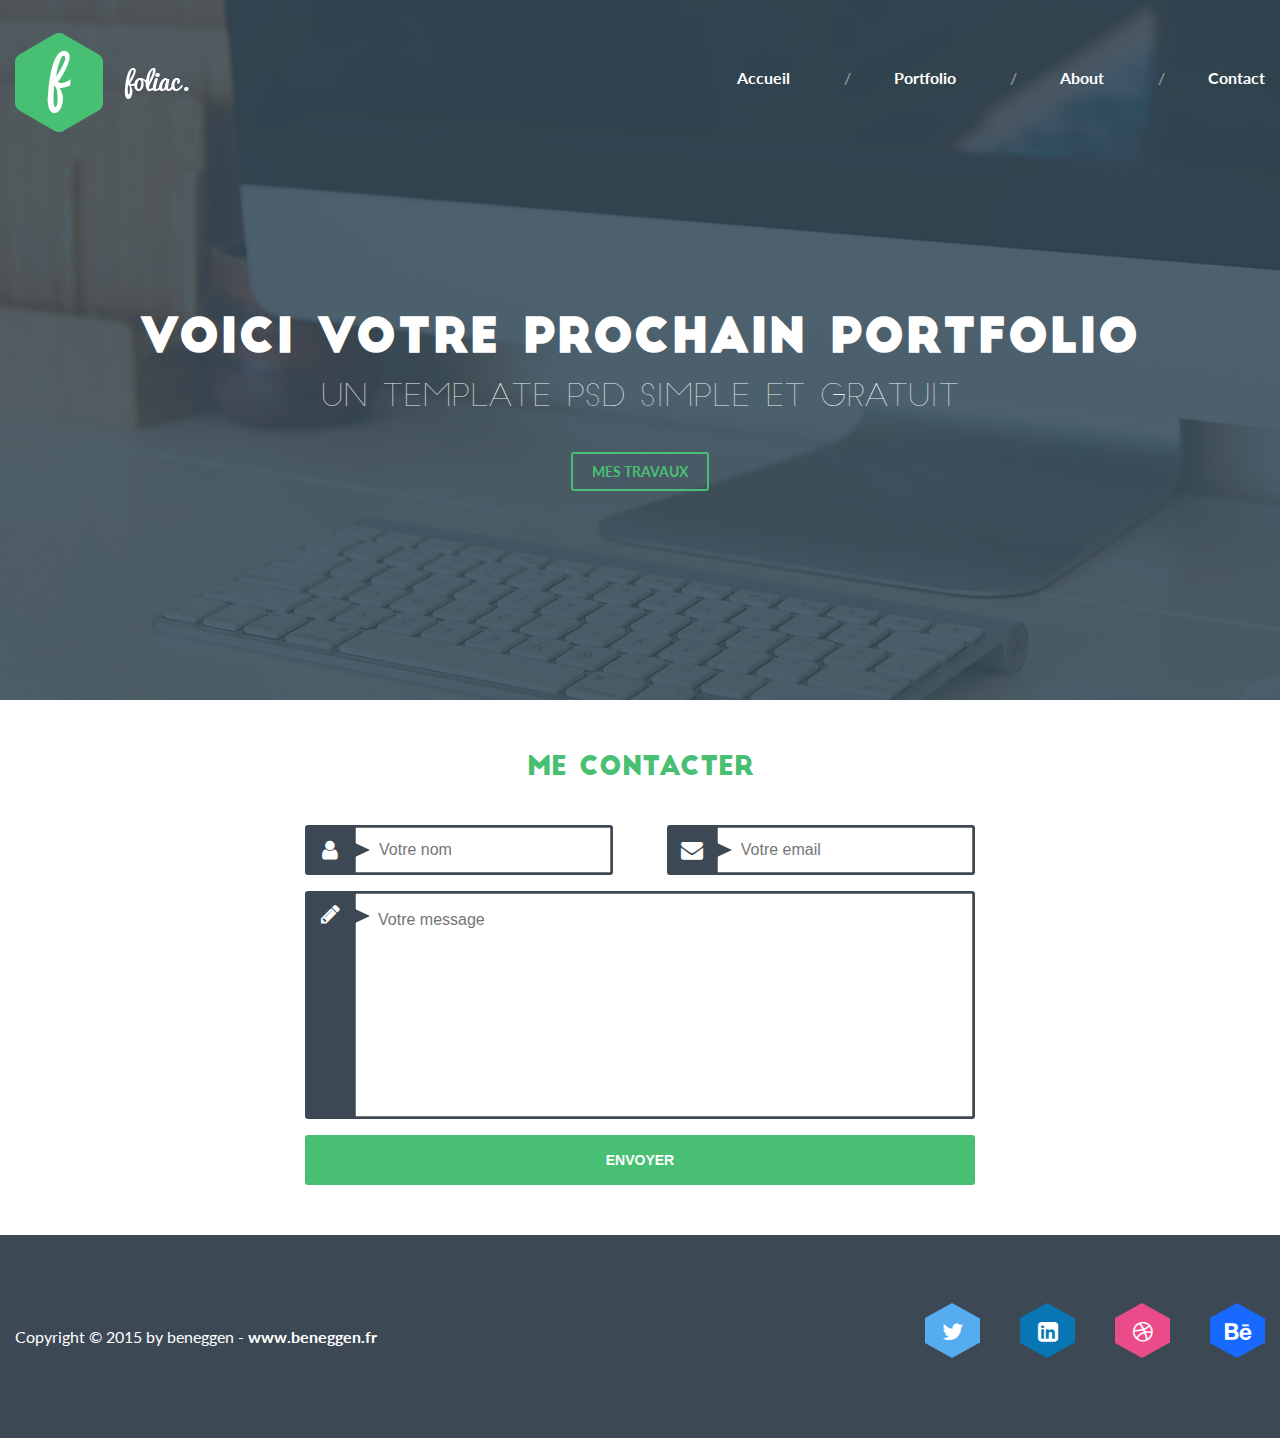
<file: hw_3_foliac/index.html>
<!DOCTYPE html>
<html lang="en">
<head>
    <meta charset="UTF-8">
    <link rel="stylesheet" type="text/css" href="css/normalize.css">
    <link rel="stylesheet" type="text/css" href="css/styles.css">
    <link rel="stylesheet" href="plugins/font-awesome/css/font-awesome.min.css">
    <link href="https://fonts.googleapis.com/css?family=Lato:400,400i,700,700i" rel="stylesheet">
    <title>HOMEWORK 3</title>
</head>
<body>
    <header class="page-header">
        <div class="container">
            <a class="logo" href="index.html">
                <img src="img/logo.png" alt="Foliac">
            </a>
            <nav class="header-nav">
                <ul class="menu">
                    <li class="menu-item">
                        <a href="#">Accueil</a>
                    </li>
                    <li class="menu-item">
                        <a href="#">Portfolio</a>
                    </li>
                    <li class="menu-item">
                        <a href="#">About</a>
                    </li>
                    <li class="menu-item">
                        <a href="#">Contact</a>
                    </li>
                </ul>
            </nav>
            <div class="clearfix"></div>
            <div class="info">
                <h1 class="info-title">voici votre prochain portfolio</h1>
                <h2 class="info-subtitle">un template psd simple et gratuit</h2>
                <div class="btn-wrap btn-wrap-center">
                    <a class="btn-wrap-btn" href="#">mes travaux</a>
                </div>
            </div>
        </div>
    </header>

    <main>
        <section class="contact-form">
            <div class="container container-width-700">
                <h1 class="form-title">Me contacter</h1>
                <form action="#" class="form">
                    <p class="form-text form-text-name">
                        <input class="form-input" type="text" name="name" placeholder="Votre nom">
                    </p>
                    <p class="form-text form-text-email">
                        <input class="form-input" type="email" name="email" placeholder="Votre email">
                    </p>
                    <p class="form-text form-text-message">
                        <textarea class="form-textarea" name="message" placeholder="Votre message"></textarea>
                    </p>
                    <input class="form-btn" type="submit" value="envoyer">
                </form>
            </div>
        </section>
    </main>

    <footer class="page-footer">
        <div class="container">
            <div class="footer-copyright copyright">
                <p><span class="copyright-text">Copyright &copy; 2015 by beneggen -</span> <a class="copyright-text copyright-link" href="www.beneggen.fr">www.beneggen.fr</a></p>
            </div>
            <ul class="footer-social social">
                <li class="social-item social-item-tw">
                    <a class="social-link" href="#"><i class="fa fa-twitter" aria-hidden="true"></i></a>
                </li>
                <li class="social-item social-item-ln">
                    <a class="social-link" href="#"><i class="fa fa-linkedin-square" aria-hidden="true"></i></a>
                </li>
                <li class="social-item social-item-dr">
                    <a class="social-link" href="#"><i class="fa fa-dribbble" aria-hidden="true"></i></a>
                </li>
                <li class="social-item social-item-be">
                    <a class="social-link" href="#"><i class="fa fa-behance" aria-hidden="true"></i></a>
                </li>
            </ul>
        </div>
    </footer>
</body>
</html>
</file>
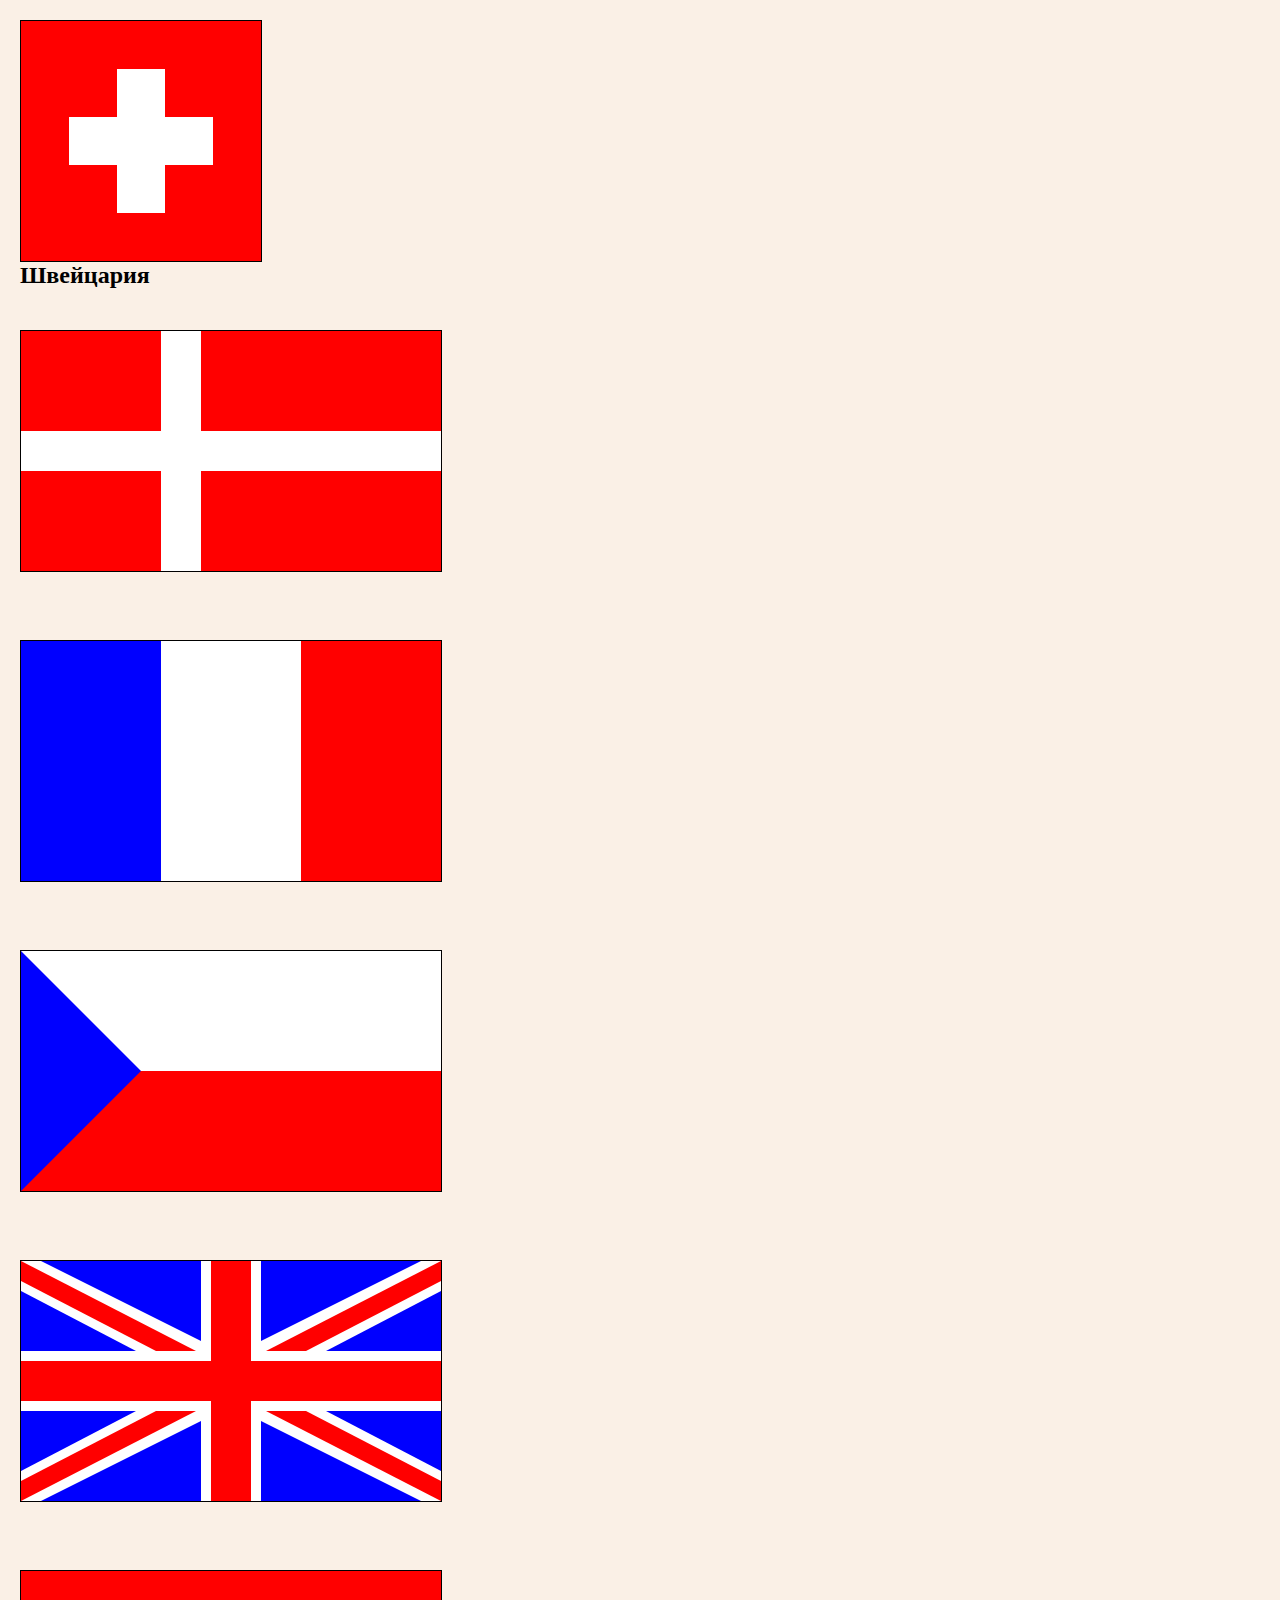
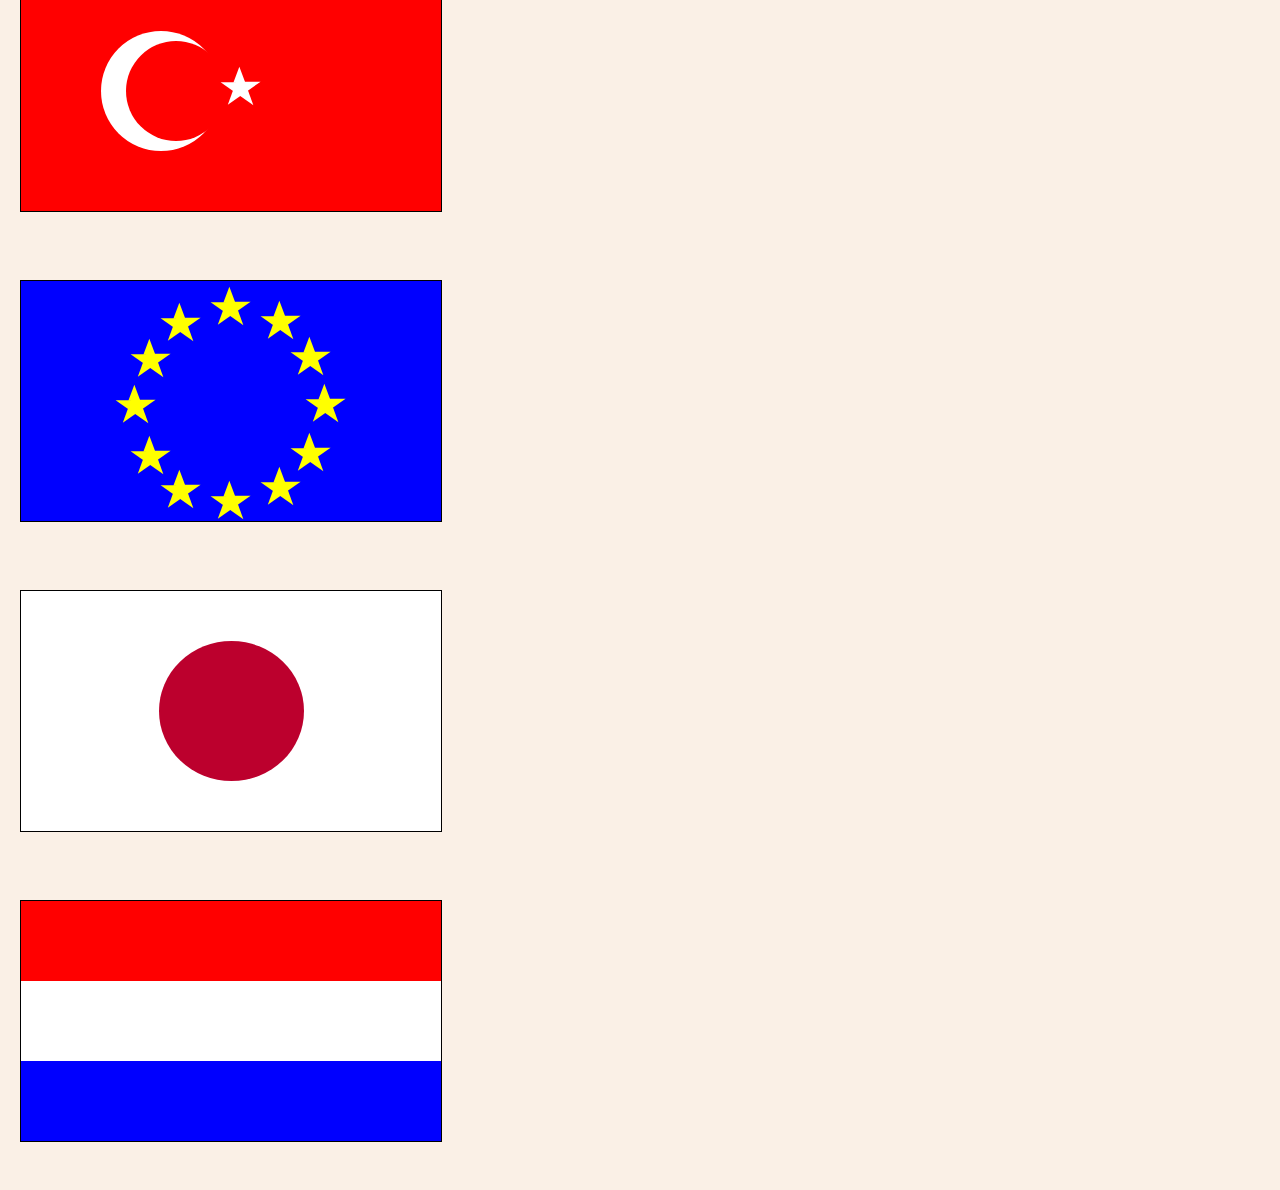
<file: hw_3_flags_iframe/flags/flags.html>
<!DOCTYPE html>
<html>
    <head>
        <meta charset="UTF-8">
        <title>Флаги</title>
        <link rel="stylesheet" href="css/flags.css">
    </head>
    <body>
        <div class="flag-row-switz">
            <div class="flags-common flag-switz">
                <div class="row-switz1"></div>
                <div class="row-switz2"></div>
                <div class="row-switz3"></div>
                <div class="row-switz2"></div>
            </div>
            <div class="clear-row"></div>
            <h2>Швейцария</h2>
        </div>
            <!--Denmark-->
        <div class="flag-row-dnm">
            <div class="flags-common flag-denmark">
                <div class="row-dnm">
                    <div class="common-attr-dnm first-dnm"></div>
                    <div class="common-attr-dnm last-dnm"></div>
                </div>
                <div class="white-row-dnm"></div>
                <div class="row-dnm">
                    <div class="common-attr-dnm first-dnm"></div>
                    <div class="common-attr-dnm last-dnm"></div>
                </div>
            </div>
            <div class="clear-row"></div>
            <h2>Дания</h2>
        </div>
            <!--France-->
        <div class="flag-row-france">
            <div class="flags-common flag-france">
                <div class="first-column1-fra"></div>
                <div class="last-column1-fra"></div>
            </div>
            <div class="clear-row"></div>
            <h2>Франция</h2>
        </div>
        <!--Czech-->
        <div class="flag-row-czech">
            <div class="flags-common flag-czech">
                    <div class="czech-row1"></div>
                    <div class="czech-row2"></div>
            </div>
            <div class="clear-row"></div>
            <h2>Чехия</h2>
        </div>
            <!--UK-->
        <div class="flag-row-uk">
            <div class="flags-common flag-uk">
                <div class="uk-row1">
                    <div class="uk-row1 uk-section1">
                        <div class="uk-section-narrowed1">
                            <div class="uk-blue-up1"></div>
                            <div class="uk-red-up1"></div>
                            <div class="uk-white-down1"></div>
                            <div class="uk-blue-down1"></div>
                        </div>
                    </div>
                    <div class="uk-row1 uk-section2">
                        <div class="uk-section-narrowed2">
                            <div class="uk-blue-up2"></div>
                            <div class="uk-red-up2"></div>
                            <div class="uk-white-down2"></div>
                            <div class="uk-blue-down2"></div>
                        </div>
                    </div>
                </div>
                <div class="uk-horizontal"></div>
                <div class="uk-row2 uk-section1">
                    <div class="uk-section-narrowed2 uk-position-down-left">
                        <div class="uk-blue-down3"></div>
                        <div class="uk-red-up3"></div>
                        <div class="uk-white-down3"></div>
                        <div class="uk-blue-up3"></div>
                    </div>
                </div>
                <div class="uk-row2 uk-section2">
                    <div class="uk-section-narrowed1 uk-position-down-right">
                        <div class="uk-blue-up4"></div>
                        <div class="uk-red-up4"></div>
                        <div class="uk-white-down4"></div>
                        <div class="uk-blue-down4"></div>
                    </div>
                </div>
            </div>
            <div class="clear-row"></div>
            <h2>Великобритания</h2>
        </div>
            <!--Turkey-->
        <div class="flag-row-turk">
            <div class="flags-common flag-turk">
                <div class="turk-row">
                    <div class="turk-white-circle"></div>
                    <div class="turk-red-circle"></div>
                    <div class="turk-position-star">
                        <div id="turk-star-five"></div></div>
                </div>
            </div>
            <div class="clear-row"></div>
            <h2>Турция</h2>
        </div>
            <!--EU-->
        <div class="flag-row-eu">
            <div class="flags-common flag-eu">
                <div class="eu-star1">
                    <div class="eu-star-five"></div>
                </div>
                <div class="eu-star2">
                    <div class="eu-star-five"></div>
                </div>
                <div class="eu-star3">
                    <div class="eu-star-five"></div>
                </div>
                <div class="eu-star4">
                    <div class="eu-star-five"></div>
                </div>
                <div class="eu-star5">
                    <div class="eu-star-five"></div>
                </div>
                <div class="eu-star6">
                    <div class="eu-star-five"></div>
                </div>
                <div class="eu-star7">
                    <div class="eu-star-five"></div>
                </div>
                <div class="eu-star8">
                    <div class="eu-star-five"></div>
                </div>
                <div class="eu-star9">
                    <div class="eu-star-five"></div>
                </div>
                <div class="eu-star10">
                    <div class="eu-star-five"></div>
                </div>
                <div class="eu-star11">
                    <div class="eu-star-five"></div>
                </div>
                <div class="eu-star12">
                    <div class="eu-star-five"></div>
                </div>
            </div>
            <div class="clear-row"></div>
            <h2>Евросоюз</h2>
        </div>
            <!--Japan-->
        <div class="flag-row-jpn">
            <div class="flags-common flag-jpn">
                <div class="row-jpn1"></div>
            </div>
            <div class="clear-row"></div>
            <h2>Япония</h2>
        </div>
            <!--Netherlands-->
        <div class="flag-row-netherlands">
            <div class="flags-common netherlands-flag">
                <div class="netherlands-flag-1"></div>
                <div class="netherlands-flag-2"></div>
                <div class="netherlands-flag-3"></div>
            </div>
            <div class="clear-row"></div>
            <h2>Нидерланды</h2>
        </div>
    </body>
</html>
</file>
<file: hw_3_foliac/css/styles.css>
/* ---- FONTS ---- */

@font-face {
    font-family: 'Big John';
    src: url('../fonts/BigJohn.eot');
    src: url('../fonts/BigJohn.eot?#iefix') format('embedded-opentype'), url('../fonts/BigJohn.woff2') format('woff2'), url('../fonts/BigJohn.woff') format('woff');
    font-weight: 400;
    font-style: normal;
    font-stretch: normal;
    unicode-range: U+0020-00BF;
}

@font-face {
    font-family: 'Slim Joe';
    src: url('../fonts/SlimJoe.eot');
    src: url('../fonts/SlimJoe.eot?#iefix') format('embedded-opentype'), url('../fonts/SlimJoe.woff2') format('woff2'), url('../fonts/SlimJoe.woff') format('woff');
    font-weight: 400;
    font-style: normal;
    font-stretch: normal;
    unicode-range: U+0020-00BF;
}

/* ---- GLOBAL STYLE ---- */

body {
    margin: 0;
    font-family: 'Lato', Arial, sans-serif;
}

.container {
    width: 100%;
    max-width: 1500px;
    margin: 0 auto;
    padding-left: 15px;
    padding-right: 15px;
}

.container-width-700 {
    max-width: 700px;
}

.container:after {
    content: "";
    display: table;
    clear: both;
}

.clearfix {
    clear: both;
}

.clear:after {
    content: '';
    display: table;
    clear: both;
}

.title {
    font-size: 30px;
    font-weight: 700;
    margin-top: 0;
}

/* ---- HEADER ---- */

.page-header {
    height: 700px;
    background: url("../img/banner1.png") no-repeat center top;
    background-size: cover;
    padding-top: 33px;
    text-align: center;
    opacity: 1;
    z-index: 1;
}

.page-header .logo {
    float: left;
    padding-bottom: 149px;
}

.page-header .header-nav {
    float: right;
    text-align: right;
}

.menu {
    list-style: none;
    padding-left: 0;
    margin: 0;
    height: 90px;
    line-height: 90px;
}

.menu .menu-item {
    display: inline-block;
    padding: 0 50px;
    position: relative;
}

.menu .menu-item:before {
    content: '/';
    position: absolute;
    left: 0;
    color: white;
    opacity: 0.5;
}

.menu .menu-item:first-child:before {
    display: none;
}

.menu .menu-item:last-child {
    padding-right: 0;
}

.menu .menu-item a {
    color: #ffffff;
    font-size: 16px;
    font-weight: 700;
    text-decoration: none;
}

.menu .menu-item a:hover {
    color: #48bf72;
    transition: all .3s ease-in-out;
}

/* ---- HEADER INFO ---- */

.page-header .info {
    color: #ffffff;
    text-transform: uppercase;
    font-weight: 400;

}

.info-title {
    font-family: 'Big John';
    font-size: 46px;
    line-height: 28px;
    display: block;
    letter-spacing: 2px;

}

.info-subtitle {
    font-family: 'Slim Joe';
    font-size: 30px;
    font-weight: 400;
    opacity: 0.9;
    margin-bottom: 18px;
}

/* ---- CONTACT FORM ---- */

.contact-form {
    padding-top: 50px;
    padding-bottom: 50px;
    text-align: center;
}

.form-title {
    margin-top: 0;
    margin-bottom: 50px;
    color: #48bf72;
    font-family: 'Big John';
    font-size: 26px;
    font-weight: 400;
    line-height: 25px;
}

.form-text {
    margin-top: 0;
    border-radius: 3px;
    background-color: #3c4955;
    padding: 2px 2px 0 50px;
    position: relative;
}

.form-text:not(.form-text-message) {
    height: 50px;
}

.form-text:after {
    content: "";
    width: 0;
    height: 0;
    position: absolute;
    top: calc(50% - 7.5px);
    left: 50px;
    border-top: 7.5px solid transparent;
    border-left: 15px solid #3c4955;
    border-bottom: 7.5px solid transparent;
}

.form-text-name {
    width: 46%;
    float: left;
    line-height: 0;
}

.form-text-name:before {
    font-family: 'FontAwesome';
    content: "\f007";
    font-size: 22px;
    width: 22px;
    height: 22px;
    line-height: 22px;
    position: absolute;
    color: white;
    top: calc(50% - 11px);
    left: 14px;
}

.form-text-email {
    width: 46%;
    float: right;
    line-height: 0;
}

.form-text-email:before {
    font-family: 'FontAwesome';
    content: "\f0e0";
    font-size: 22px;
    width: 22px;
    height: 22px;
    line-height: 22px;
    position: absolute;
    color: white;
    top: calc(50% - 11px);
    left: 14px;
}

.form-text-message:before {
    font-family: 'FontAwesome';
    content: "\f040";
    font-size: 22px;
    width: 22px;
    height: 22px;
    line-height: 22px;
    position: absolute;
    color: white;
    top: calc(10% - 11px);
    left: 14px;
}

.form-input {
    width: 100%;
    height: 46px;
    padding: 0 22px;
}

.form-input:focus {
    outline: none;
}

.form-text-message {
    height: 228px;
    padding-left: 50px;
    clear: both;
    line-height: 0;
}

.form-text-message:after {
    top: 18px;
}

.form-icon {
    position: absolute;
    font-size: 22px;
    left: 14px;
    top: 15px;
    color: white;
}

.form-textarea {
    width: 100%;
    height: 224px;
    padding: 16.5px 22px;
    resize: none;
}

.form-textarea:focus {
    outline: none;
}

.form-btn {
    width: 100%;
    height: 50px;
    color: #ffffff;
    font-size: 14px;
    font-weight: 700;
    line-height: 25px;
    text-transform: uppercase;
    display: block;
    border: none;
    border-radius: 3px;
    outline: none;
    background-color: #48bf72;
}

.form-btn:hover {
    cursor: pointer;
    color: #3c4955;
    border-radius: 3px;
    background-color: darkgrey;
    transition: all .3s ease-in-out;
}

/* ---- FOOTER ---- */

.page-footer {
    background-color: #3c4955;
    padding: 73px 0;
}

.footer-copyright {
    width: 50%;
    float: left;
}

.footer-social {
    float: right;
}

.copyright-text {
    color: #ffffff;
    font-size: 16px;
    line-height: 25px;
}

.copyright-link {
    font-weight: 700;
    text-decoration: none;
}

.copyright-link:hover {
    color: #48bf72;
    transition: all .3s ease-in-out;
}

.social {
    margin: 0;
    padding-left: 0;
    list-style: none;
    border-radius: 20px;
}

.social-item {
    width: 55px;
    height: 25px;
    float: left;
    margin: 10px 0 15px 40px;
    background: red;
    position: relative;
    text-align: center;
}

.social-item-tw {
    background-color: #55acee;
}

.social-item-ln {
    background-color: #0976b4;
}

.social-item-dr {
    background-color: #ea4c89;
}

.social-item-be {
    background-color: #1769ff;
}

.social-item:before {
    content: "";
    position: absolute;
    top: -15px;
    left: 0;
    width: 0;
    height: 0;
    border-left: 27.5px solid transparent;
    border-right: 27.5px solid transparent;
}

.social-item-tw:before {
    border-bottom: 15px solid #55acee;
}

.social-item-ln:before {
    border-bottom: 15px solid #0976b4;
}

.social-item-dr:before {
    border-bottom: 15px solid #ea4c89;
}

.social-item-be:before {
    border-bottom: 15px solid #1769ff;
}

.social-item:after {
    content: "";
    position: absolute;
    bottom: -15px;
    left: 0;
    width: 0;
    height: 0;
    border-left: 27.5px solid transparent;
    border-right: 27.5px solid transparent;
}

.social-item-tw:after {
    border-top: 15px solid #55acee;
}

.social-item-ln:after {
    border-top: 15px solid #0976b4;
}

.social-item-dr:after {
    border-top: 15px solid #ea4c89;
}

.social-item-be:after {
    border-top: 15px solid #1769ff;
}

.social-link {
    color: #fff;
    font-size: 23px;
}

/* ---- BUTTONS ---- */

.btn-wrap {
    padding-top: 25px;
}

.btn-wrap-center {
    text-align: center;
}

.btn-wrap-btn {
    width: 138px;
    height: 39px;
    display: inline-block;
    padding: 5px;
    color: #48bf72;
    font-family: 'Lato', Arial, sans-serif;
    font-size: 14px;
    font-weight: 700;
    line-height: 25px;
    text-transform: uppercase;
    text-decoration: none;
    border-radius: 3px;
    border: 2px solid #48bf72;
}

.btn-wrap-btn:hover {
    color: white;
    border: 2px solid white;
    transition: all .3s ease-in-out;
}
</file>
<file: hw_3_flags_iframe/flags/css/flags.css>
body{
    background-color: linen;
    margin: 0;
    padding: 0;
}
.flags-common {
    border: 1px solid black;
    float: left;
}
.clear-row{
    clear:both;
}
h2{
    display:none;
    margin-top: 25px;
}
div[class^="flag-"]:hover h2{
    display:inline;
}
div[class^="flag-row-"]{
    padding:20px;
    height:270px;
}

/*-----switz------*/
.flag-row-switz{
 width: 240px;
}
.flag-switz{
    width: 240px;
    height: 240px;
    background-color: red;
   }
.row-switz1{
    height:48px;
}
.row-switz2{
    height:48px;
    width:48px;
    background-color:white;
    margin:0 auto;
}
.row-switz3{
    height:48px;
    width:144px;
    background-color:white;
    margin:0 auto;
}
/*---------denmark------------*/
.flag-row-dnm{
    width: 420px;
}
.flag-denmark{
    width: 420px;
    height: 240px;
    background-color: white;
    }
.row-dnm{
    height:100px;
}
.common-attr-dnm{
    background-color: red;
    height:100%;
}
.first-dnm{
    width:140px;
    float:left;
}
.last-dnm{
    width:240px;
    float:right;
}
.white-row-dnm{
    height:40px;
}
/*--------france----------*/
.flag-row-france{
   width: 420px;
}
.flag-france{
    background-color: white;
    width: 420px;
    height: 240px;
}
.first-column1-fra{
    width:140px;
    background-color: blue;
    height:100%;
    float:left;
}
.last-column1-fra{
    width:140px;
    background-color: red;
    height:100%;
    float:right;
}
/*---------czech-------------*/
.flag-row-czech{
    width: 420px;
}
.flag-czech{
    background-color: blue;
    width: 420px;
    height: 240px;
}
.czech-row1{
    height:0px;
    border-left:120px solid transparent;
    border-top:120px solid white;
}
.czech-row2{
    height:0px;
    border-left:120px solid transparent;
    border-bottom:120px solid red;
}
/*  ----------UK----------------------*/
.flag-row-uk {
    width: 420px;
}
.flag-uk{
    background-color:red;
    width: 420px;
    height: 240px;
}
.uk-row1{
    height:100px;
}
.uk-row2{
    height:100px;
    position:relative;
    top:0px;
}
.uk-section1{
    width:190px;
    background-color:white;
    float:left;
}
.uk-section2{
    width:190px;
    background-color:white;
    float:right;
}
.uk-horizontal{
    height:40px;
}
.uk-section-narrowed1{
    height:90px;
    width:180px;
    float:left;
}
.uk-section-narrowed2{
    height:90px;
    width:180px;
    float:right;
}
.uk-blue-up1{
    height:0;
    width:0;
    border-top: 80px solid blue;
    border-left: 160px solid transparent;
    float:right;
}
.uk-red-up1{
    height:0;
    width:0;
    border-bottom: 90px solid red;
    border-right: 175px solid transparent;
    float:left;
    position:relative;
    top:-80px;
}
.uk-white-down1{
    height:0;
    width:0;
    border-bottom: 70px solid white;
    border-right: 135px solid transparent;
    float:left;
    position:relative;
    top:-150px;
}
.uk-white-down3{
    height:0;
    width:0;
    border-top: 70px solid white;
    border-right: 135px solid transparent;
    float:left;
    position:relative;
    top:-170px;
}
.uk-blue-down1{
    height:0;
    width:0;
    border-bottom: 60px solid blue;
    border-right: 115px solid transparent;
    float:left;
    position:relative;
    top:-210px;
}
.uk-blue-down3{
    height:0;
    width:0;
    border-bottom: 80px solid blue;
    border-left: 160px solid transparent;
    float:right;
    position:relative;
    top:10px;
}
.uk-blue-up2{
    height:0;
    width:0;
    border-top: 80px solid blue;
    border-right: 160px solid transparent;
    float:left;
}
.uk-blue-up4{
    height:0;
    width:0;
    border-bottom: 80px solid blue;
    border-right: 160px solid transparent;
    float:left;
    position:relative;
    top:10px;
}
.uk-blue-up3{
    height:0;
    width:0;
    border-top: 60px solid blue;
    border-right: 115px solid transparent;
    float:left;
    position:relative;
    top:-240px;
}
.uk-red-up2{
    height:0;
    width:0;
    border-bottom: 90px solid red;
    border-left: 175px solid transparent;
    float:right;
    position:relative;
    top:-80px;
}
.uk-red-up4{
    height:0;
    width:0;
    border-top: 90px solid red;
    border-left: 175px solid transparent;
    float:right;
    position:relative;
    top:-80px;
}
.uk-red-up3{
    height:0;
    width:0;
    border-top: 90px solid red;
    border-right: 175px solid transparent;
    float:left;
    position:relative;
    top:-80px;
}
.uk-white-down2{
    height:0;
    width:0;
    border-bottom: 70px solid white;
    border-left: 135px solid transparent;
    float:right;
    position:relative;
    top:-150px;
}
.uk-white-down4{
    height:0;
    width:0;
    border-top: 70px solid white;
    border-left: 135px solid transparent;
    float:right;
    position:relative;
    top:-170px;
}
.uk-blue-down2{
    height:0;
    width:0;
    border-bottom: 60px solid blue;
    border-left: 115px solid transparent;
    float:right;
    position:relative;
    top:-210px;
}
.uk-blue-down4{
    height:0;
    width:0;
    border-top: 60px solid blue;
    border-left: 115px solid transparent;
    float:right;
    position:relative;
    top:-240px;
}
.uk-position-down-left{
    position:relative;
    top:10px;
    float:left;
}
.uk-position-down-right {
    position: relative;
    top: 10px;
    float: right;
}
/*-----------Turkey---------------*/
.flag-row-turk{
   width: 420px;
}
.flag-turk{
    width: 420px;
    height: 240px;
    background-color: red;
    text-align: center;
}
.turk-row{
    height:240px;
}
.turk-white-circle{
    width:120px;
    height:120px;
    background-color: white;
    border-radius:50%;
    position:relative;
    top:60px;
    left:80px;
}
.turk-red-circle{
    width:100px;
    height:100px;
    background-color: red;
    border-radius:50%;
    position:relative;
    top:-50px;
    left:105px;
}
.turk-position-star{
    position:relative;
    top:-160px;
    left:200px;
}
#turk-star-five {
    margin: 50px 0;
    position: relative;
    display: block;
    color: white;
    width: 0px;
    height: 0px;
    border-right:  20px solid transparent;
    border-bottom: 14px  solid white;
    border-left:   20px solid transparent;
    -webkit-transform: rotate(35deg);
}
#turk-star-five:before {
    border-bottom: 16px solid white;
    border-left: 6px solid transparent;
    border-right: 6px solid transparent;
    position: absolute;
    height: 0;
    width: 0;
    top: -11px;
    left: -15px;
    display: block;
    content: '';
    -webkit-transform: rotate(-35deg);
}
#turk-star-five:after {
    position: absolute;
    display: block;
    color: white;
    top: 0px;
    left: -21px;
    width: 0px;
    height: 0px;
    border-right: 20px solid transparent;
    border-bottom: 14px solid white;
    border-left: 20px solid transparent;
    -webkit-transform: rotate(-70deg);
    content: '';
}
/*-----------eu------------*/
.flag-row-eu{
   width: 420px;
}
.flag-eu{
    width: 420px;
    height: 240px;
    background-color: blue;
    text-align: center;
    }
.eu-star-five {
    margin: 50px 0;
    position: relative;
    display: block;
    color: yellow;
    width: 0px;
    height: 0px;
    border-right:  20px solid transparent;
    border-bottom: 14px  solid yellow;
    border-left:   20px solid transparent;
    -webkit-transform: rotate(35deg);
}
.eu-star-five:before {
    border-bottom: 16px solid yellow;
    border-left: 6px solid transparent;
    border-right: 6px solid transparent;
    position: absolute;
    height: 0;
    width: 0;
    top: -11px;
    left: -15px;
    display: block;
    content: '';
    -webkit-transform: rotate(-35deg);
}
.eu-star-five:after {
    position: absolute;
    display: block;
    color: yellow;
    top: 0px;
    left: -21px;
    width: 0px;
    height: 0px;
    border-right: 20px solid transparent;
    border-bottom: 14px solid yellow;
    border-left: 20px solid transparent;
    -webkit-transform: rotate(-70deg);
    content: '';
}
.eu-star1{
    position: relative;
    top: -30px;
    left: 190px;
}
.eu-star2{
    position: relative;
    top: 100px;
    left: 190px;
}
.eu-star3{
    position: relative;
    top: -60px;
    left: 95px;
}
.eu-star4{
    position: relative;
    top: -125px;
    left: 285px;
}
.eu-star5{
    position: relative;
    top: -140px;
    left: 270px;
}
.eu-star6{
    position: relative;
    top: -170px;
    left: 240px;
}
.eu-star7{
    position: relative;
    top: -265px;
    left: 110px;
}
.eu-star8{
    position: relative;
    top: -295px;
    left: 140px;
}
.eu-star9{
    position: relative;
    top: -490px;
    left: 110px;
}
.eu-star10{
    position: relative;
    top: -590px;
    left: 140px;
}
.eu-star11{
    position: relative;
    top: -620px;
    left: 270px;
}
.eu-star12 {
    position: relative;
    top: -720px;
    left: 240px;
}

/*-----------jpn------------*/

.flag-row-jpn{
    width: 420px;
}

.flag-jpn {
    width: 420px;
    height: 240px;
    background-color: white;
}

.row-jpn1 {
    width: 145px;
    height: 140px;
    background: #bc002d;
    margin: 50px auto;
    -moz-border-radius: 50px;
    -webkit-border-radius: 50px;
    border-radius: 50%;
}


/*--------france----------*/
.flag-row-france{
    width: 420px;
}
.flag-france{
    background-color: white;
    width: 420px;
    height: 240px;
}
.first-column1-fra{
    width:140px;
    background-color: blue;
    height:100%;
    float:left;
}
.last-column1-fra{
    width:140px;
    background-color: red;
    height:100%;
    float:right;
}

.flag-row-netherlands {
    width: 420px;
}

.netherlands-flag {
    width: 420px;
    height: 240px;
}

.netherlands-flag > div {
    height: 80px;
}

.netherlands-flag-1 {
    background: red;
}

.netherlands-flag-2 {
    background: white;
}

.netherlands-flag-3 {
    background: blue;
}
</file>
